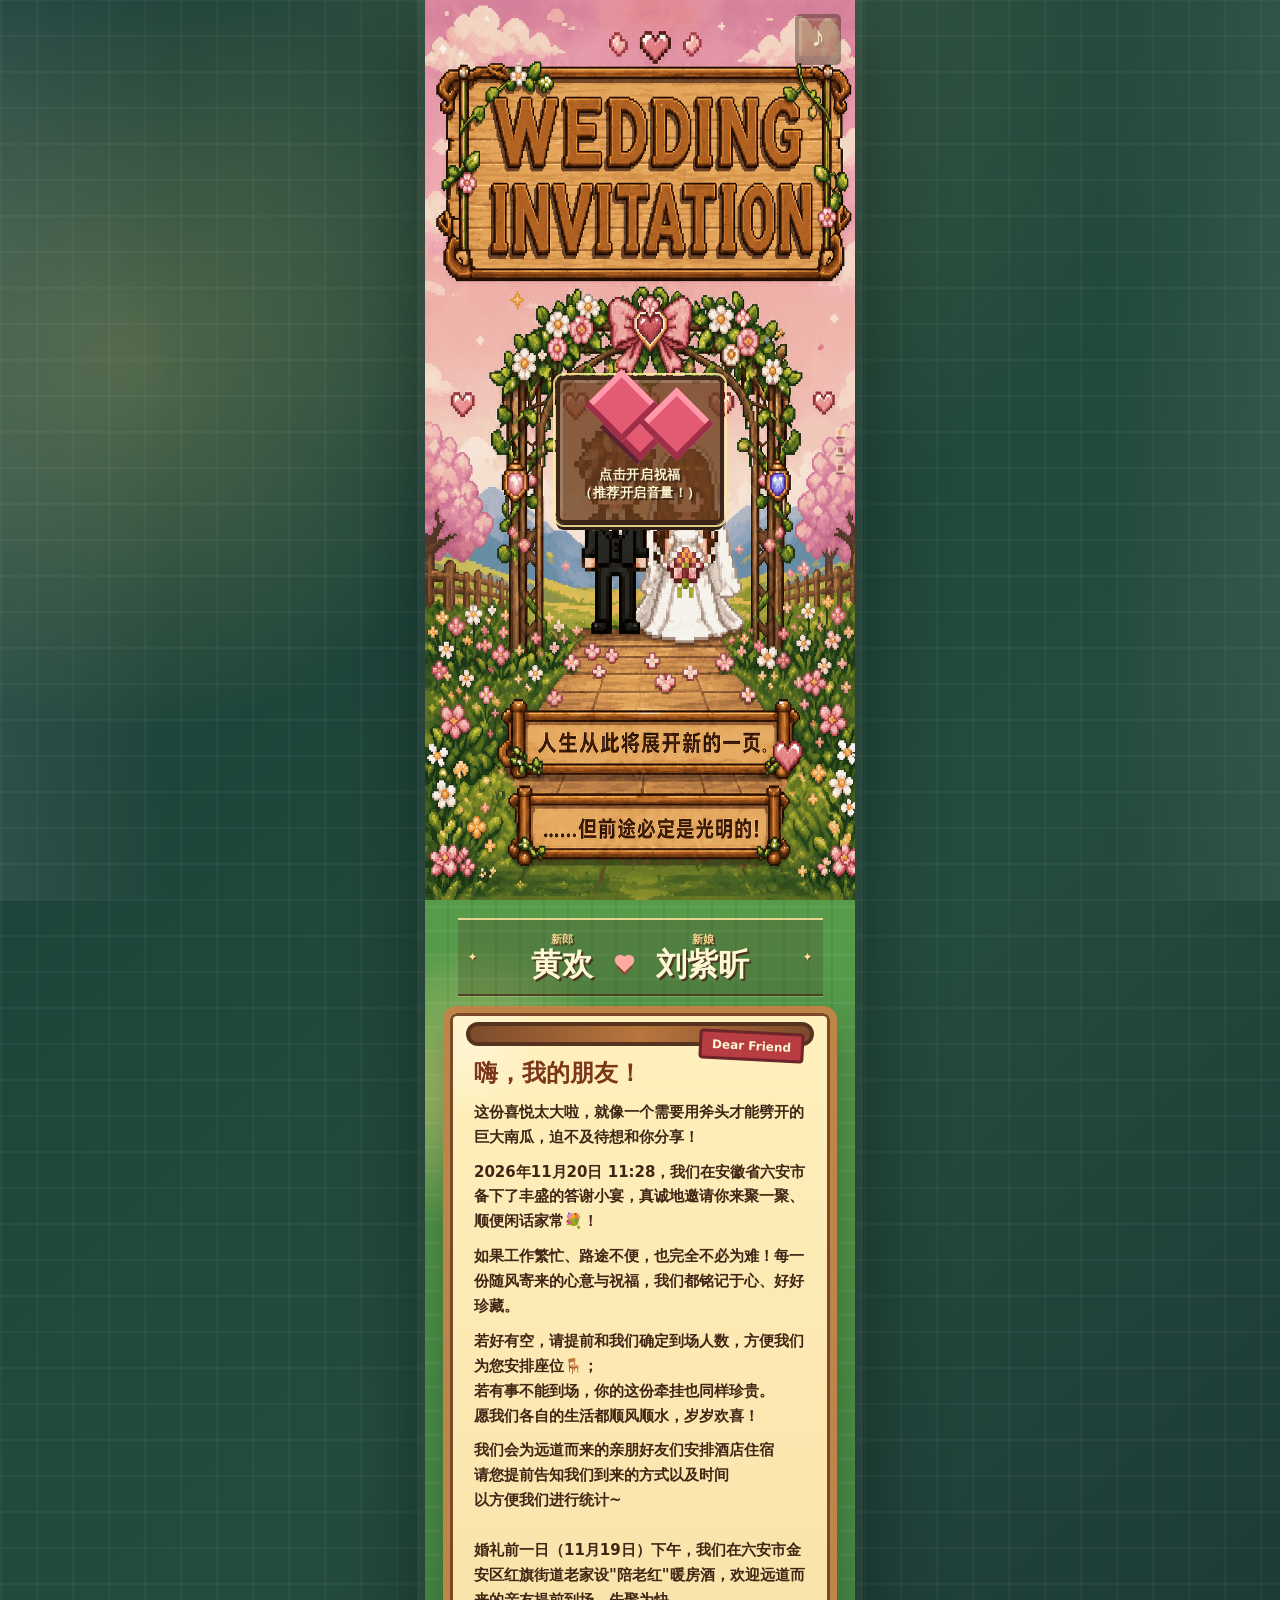
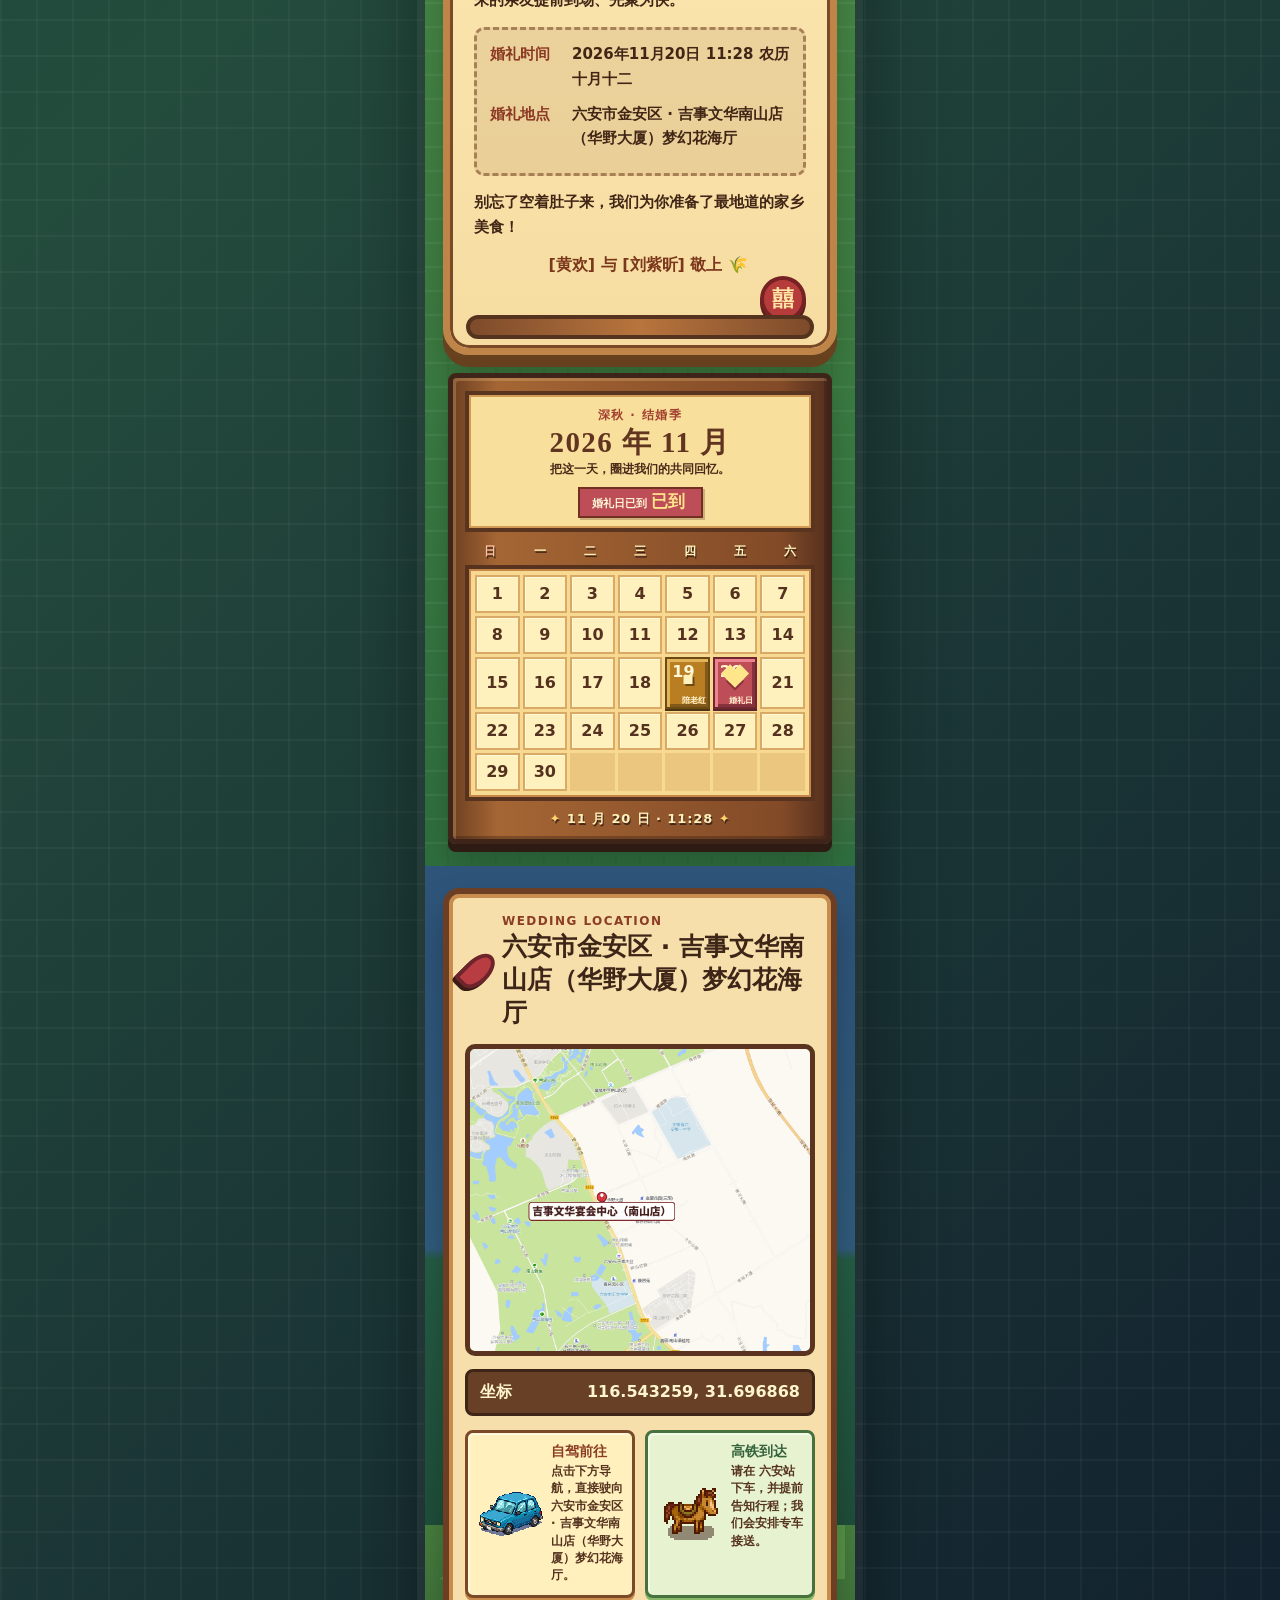
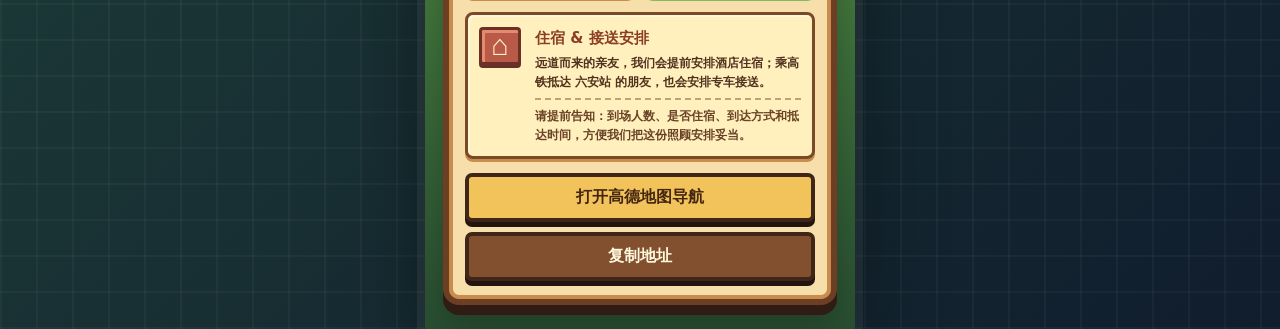
<file: index.html>
<!doctype html>
<html lang="zh-CN">
<head>
  <meta charset="UTF-8" />
  <meta name="viewport" content="width=device-width, initial-scale=1.0, viewport-fit=cover" />
  <meta name="theme-color" content="#5f9f4c" />
  <!-- 微信分享卡片已配置为完整链接，可直接生效 -->
  <meta property="og:title" content="婚礼邀请函 | 黄欢 & 刘紫昕">
  <meta property="og:description" content="这份喜悦太大啦，就像一个需要用斧头才能劈开的巨大南瓜，迫不及待想和你分享！">
  <meta property="og:image" content="https://leila1998hh-pixel.github.io/wedding-invitation/og-image.png">
  <title>婚礼邀请函 | 黄欢 & 刘紫昕</title>

  <!-- 信息配置：婚礼的所有内容都在 config.js 里修改 -->
  <script src="./config.js"></script>
  <script>
    if (window.WEDDING_CONFIG) {
      var _c = WEDDING_CONFIG;
      document.title = '婚礼邀请函 | ' + _c.coupleName;
      document.querySelector('meta[property="og:title"]').setAttribute('content', '婚礼邀请函 | ' + _c.coupleName);
      document.querySelector('meta[property="og:description"]').setAttribute('content', _c.letter.p1);
    }
  </script>

  <script>
    history.scrollRestoration = 'manual';
    if (location.hash) history.replaceState(null, '', location.pathname + location.search);
  </script>
  <link rel="stylesheet" href="./styles.css" />
</head>
<body class="blessing-locked">
  <main class="phone-frame" aria-label="星露谷物语风格婚礼邀请函">
    <nav class="page-dots" aria-label="页面导航">
      <a class="dot is-active" href="#home" aria-label="首页"></a>
      <a class="dot" href="#letter" aria-label="书简"></a>
      <a class="dot" href="#map" aria-label="地点"></a>
    </nav>

    <button class="music-toggle" type="button" aria-label="播放背景音乐" aria-pressed="false" data-music-toggle>
      <span class="music-toggle__note" aria-hidden="true">♪</span>
    </button>
    <audio id="bgm" src="./bgm.mp3" loop preload="auto"></audio>

    <section id="home" class="screen hero-screen" aria-label="婚礼邀请首页">
      <div class="peach-blossom-rain" aria-hidden="true">
        <i class="petal petal-1"></i>
        <i class="petal petal-2"></i>
        <i class="petal petal-3"></i>
        <i class="petal petal-4"></i>
        <i class="petal petal-5"></i>
        <i class="petal petal-6"></i>
        <i class="petal petal-7"></i>
        <i class="petal petal-8"></i>
        <i class="petal petal-9"></i>
        <i class="petal petal-10"></i>
        <i class="petal petal-11"></i>
        <i class="petal petal-12"></i>
      </div>
      <div class="sprite-parade" aria-hidden="true" data-sprite-parade></div>
      <button class="music-heart-trigger" type="button" aria-label="点击爱心开启背景音乐" data-music-heart>
        <span class="music-heart-trigger__heart" aria-hidden="true"></span>
        <span class="music-heart-trigger__label">点击开启祝福<br/>（推荐开启音量！）</span>
        <span class="heart-burst heart-burst-one" aria-hidden="true"></span>
        <span class="heart-burst heart-burst-two" aria-hidden="true"></span>
        <span class="heart-burst heart-burst-three" aria-hidden="true"></span>
        <span class="heart-burst heart-burst-four" aria-hidden="true"></span>
      </button>
      <div class="sun"></div>
      <div class="cloud cloud-one"></div>
      <div class="cloud cloud-two"></div>
      <div class="mountains"></div>
      <div class="title-board">
        <span class="title-kicker">WEDDING</span>
        <strong>INVITATION</strong>
      </div>

      <div class="couple-stage" aria-label="新郎新娘卡通形象">
        <div class="farmer groom" role="img" aria-label="新郎的像素卡通形象">
          <span class="hat"></span>
          <span class="head"></span>
          <span class="hair"></span>
          <span class="body"></span>
          <span class="legs"></span>
        </div>
        <div class="heart-pixel" aria-hidden="true"></div>
        <div class="farmer bride" role="img" aria-label="新娘的像素卡通形象">
          <span class="veil"></span>
          <span class="head"></span>
          <span class="hair"></span>
          <span class="body"></span>
          <span class="legs"></span>
        </div>
      </div>

      <div class="dialog-box" role="note">
        <div class="dialog-name" data-bind="coupleName"></div>
        <p>人生从此将展开新的一页。<br />....但前途必定是光明的！</p>
      </div>
    </section>

    <section id="letter" class="screen letter-screen" aria-label="婚礼邀请书简">
      <div class="couple-name-board" aria-label="新郎与新娘">
        <span class="couple-name-board__person">
          <small>新郎</small>
          <b data-bind="groom"></b>
        </span>
        <i class="couple-name-board__heart" aria-hidden="true"></i>
        <span class="couple-name-board__person">
          <small>新娘</small>
          <b data-bind="bride"></b>
        </span>
      </div>
      <div class="letter-card">
        <div class="letter-ribbon" data-bind="letter.ribbon"></div>
        <h2 data-bind="letter.title"></h2>
        <p data-bind="letter.p1"></p>
        <p data-bind="letter.p2"></p>
        <p data-bind="letter.p3"></p>
        <p data-bind="letter.p4"></p>
        <p data-bind="letter.p5"></p>
        <div class="event-lines">
          <p><span>婚礼时间</span><b data-bind="dateLine"></b></p>
          <p><span>婚礼地点</span><b data-bind="location.name"></b></p>
        </div>
        <p data-bind="letter.p6"></p>
        <footer data-bind="letter.footer"></footer>
        <div class="wax-seal" aria-hidden="true">囍</div>
      </div>

      <div id="calendar" class="letter-calendar" aria-label="婚礼日历">
        <div class="calendar-board">
          <header class="calendar-board__header">
            <span class="calendar-board__season" data-bind="calendar.season"></span>
            <h2 data-bind="calendarTitle"></h2>
            <p data-bind="calendar.subtitle"></p>
            <div class="wedding-countdown" data-wedding-countdown aria-live="polite">
              <span class="wedding-countdown__label">距离婚礼还有</span>
              <strong data-countdown-days>--</strong>
              <span class="wedding-countdown__unit">天</span>
            </div>
          </header>

          <div class="calendar-weekdays" aria-hidden="true">
            <span>日</span><span>一</span><span>二</span><span>三</span><span>四</span><span>五</span><span>六</span>
          </div>
          <div class="calendar-grid" data-calendar-grid></div>
          <footer class="calendar-board__footer" data-bind="calendarFooter"></footer>
        </div>
      </div>
    </section>

    <section id="map" class="screen map-screen" aria-label="婚礼地点导航">
      <div class="map-card">
        <div class="map-header">
          <span class="map-pin" aria-hidden="true"></span>
          <div>
            <p class="eyebrow">Wedding Location</p>
            <h2 data-bind="location.name"></h2>
          </div>
        </div>

        <a class="map-frame" href="#" target="_blank" rel="noreferrer" data-map-link aria-label="打开地图导航">
          <img src="./map.png" alt="婚礼地点位置截图" data-map-image />
        </a>

        <div class="location-note">
          <strong>坐标</strong>
          <span data-bind="location.coordinates"></span>
        </div>
        <div class="travel-guide" data-travel-guide aria-label="到达方式"></div>

        <aside class="stay-transfer-note" data-stay-note aria-label="住宿与接送说明"></aside>

        <div class="map-actions">
          <a class="pixel-button primary" target="_blank" rel="noreferrer" href="#" data-map-link>打开高德地图导航</a>
          <button class="pixel-button" type="button" data-copy>复制地址</button>
        </div>
      </div>
    </section>
  </main>

  <div class="toast" role="status" aria-live="polite">已复制地址</div>
  <script src="./script.js"></script>
</body>
</html>
</file>
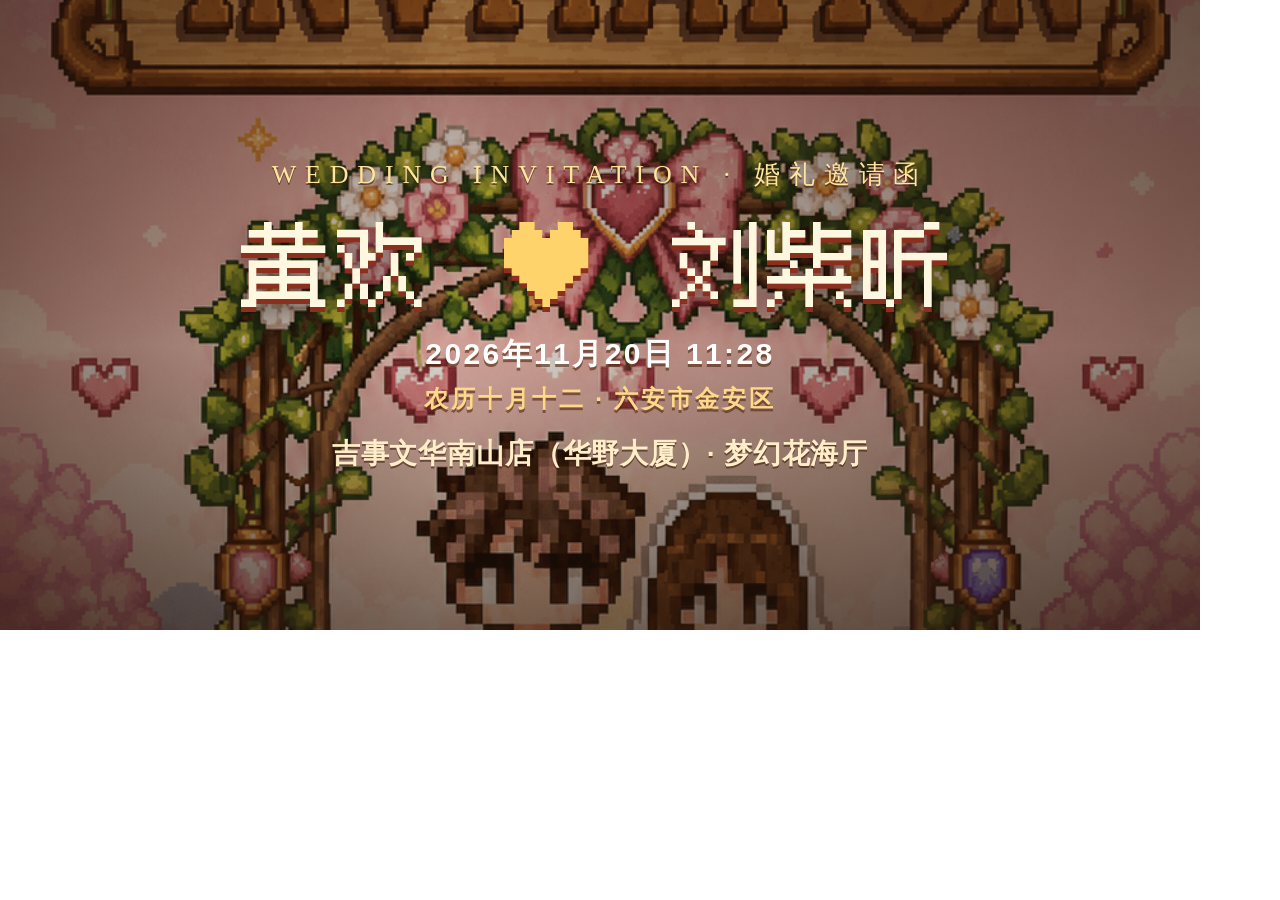
<file: share-card-og.html>
<!doctype html>
<html lang="zh-CN">
<head>
<meta charset="UTF-8" />
<style>
  @font-face {
    font-family: "PixelFusion";
    src: url("./fusion-pixel-12px-proportional-zh-hans.woff2") format("woff2");
    font-display: block;
  }
  * { margin: 0; padding: 0; box-sizing: border-box; }
  html, body { width: 1200px; height: 630px; overflow: hidden; }
  body { font-family: "Microsoft YaHei", "PingFang SC", sans-serif; }

  .card {
    position: relative;
    width: 1200px;
    height: 630px;
    overflow: hidden;
    background: #f4b5c7;
  }
  .card > img.bg {
    position: absolute;
    inset: 0;
    width: 100%;
    height: 100%;
    object-fit: cover;
    object-position: center 38%;
  }
  .card::after {
    content: "";
    position: absolute;
    inset: 0;
    background:
      linear-gradient(90deg, rgba(40, 20, 10, 0.55) 0%, rgba(40, 20, 10, 0.15) 38%, rgba(40, 20, 10, 0.55) 100%),
      linear-gradient(0deg, rgba(40, 20, 10, 0.55) 0%, transparent 45%, rgba(40, 20, 10, 0.35) 100%);
  }
  .box {
    position: absolute;
    inset: 0;
    z-index: 2;
    display: flex;
    flex-direction: column;
    align-items: center;
    justify-content: center;
    text-align: center;
    color: #fff6dd;
  }
  .kicker {
    font-family: Georgia, serif;
    font-size: 26px;
    letter-spacing: 0.34em;
    color: #ffe6a0;
    text-shadow: 0 2px 0 rgba(60, 28, 10, 0.6);
  }
  .names {
    margin-top: 18px;
    font-family: "PixelFusion", "Microsoft YaHei", sans-serif;
    font-size: 92px;
    line-height: 1.1;
    color: #fff8e0;
    text-shadow: 0 5px 0 #8c2f1e, 0 10px 24px rgba(0,0,0,0.5);
    letter-spacing: 0.04em;
  }
  .names .heart {
    display: inline-block;
    margin: 0 22px;
    color: #ffd36b;
    text-shadow: 0 5px 0 #8c2f1e;
  }
  .when {
    margin-top: 22px;
    font-size: 30px;
    font-weight: 900;
    letter-spacing: 0.08em;
    color: #ffffff;
    text-shadow: 0 3px 0 rgba(80, 36, 14, 0.6);
  }
  .when small {
    display: block;
    margin-top: 8px;
    font-size: 24px;
    font-weight: 700;
    color: #ffd98a;
    letter-spacing: 0.12em;
  }
  .where {
    margin-top: 20px;
    font-size: 28px;
    font-weight: 700;
    color: #ffeec9;
    text-shadow: 0 2px 0 rgba(60, 28, 10, 0.6);
    letter-spacing: 0.03em;
  }
</style>
</head>
<body>
  <div class="card">
    <img class="bg" src="./bg.png" alt="" />
    <div class="box">
      <div class="kicker">WEDDING INVITATION · 婚礼邀请函</div>
      <div class="names">黄欢 <span class="heart">♥</span> 刘紫昕</div>
      <div class="when">2026年11月20日 11:28<small>农历十月十二 · 六安市金安区</small></div>
      <div class="where">吉事文华南山店（华野大厦）· 梦幻花海厅</div>
    </div>
  </div>
</body>
</html>
</file>
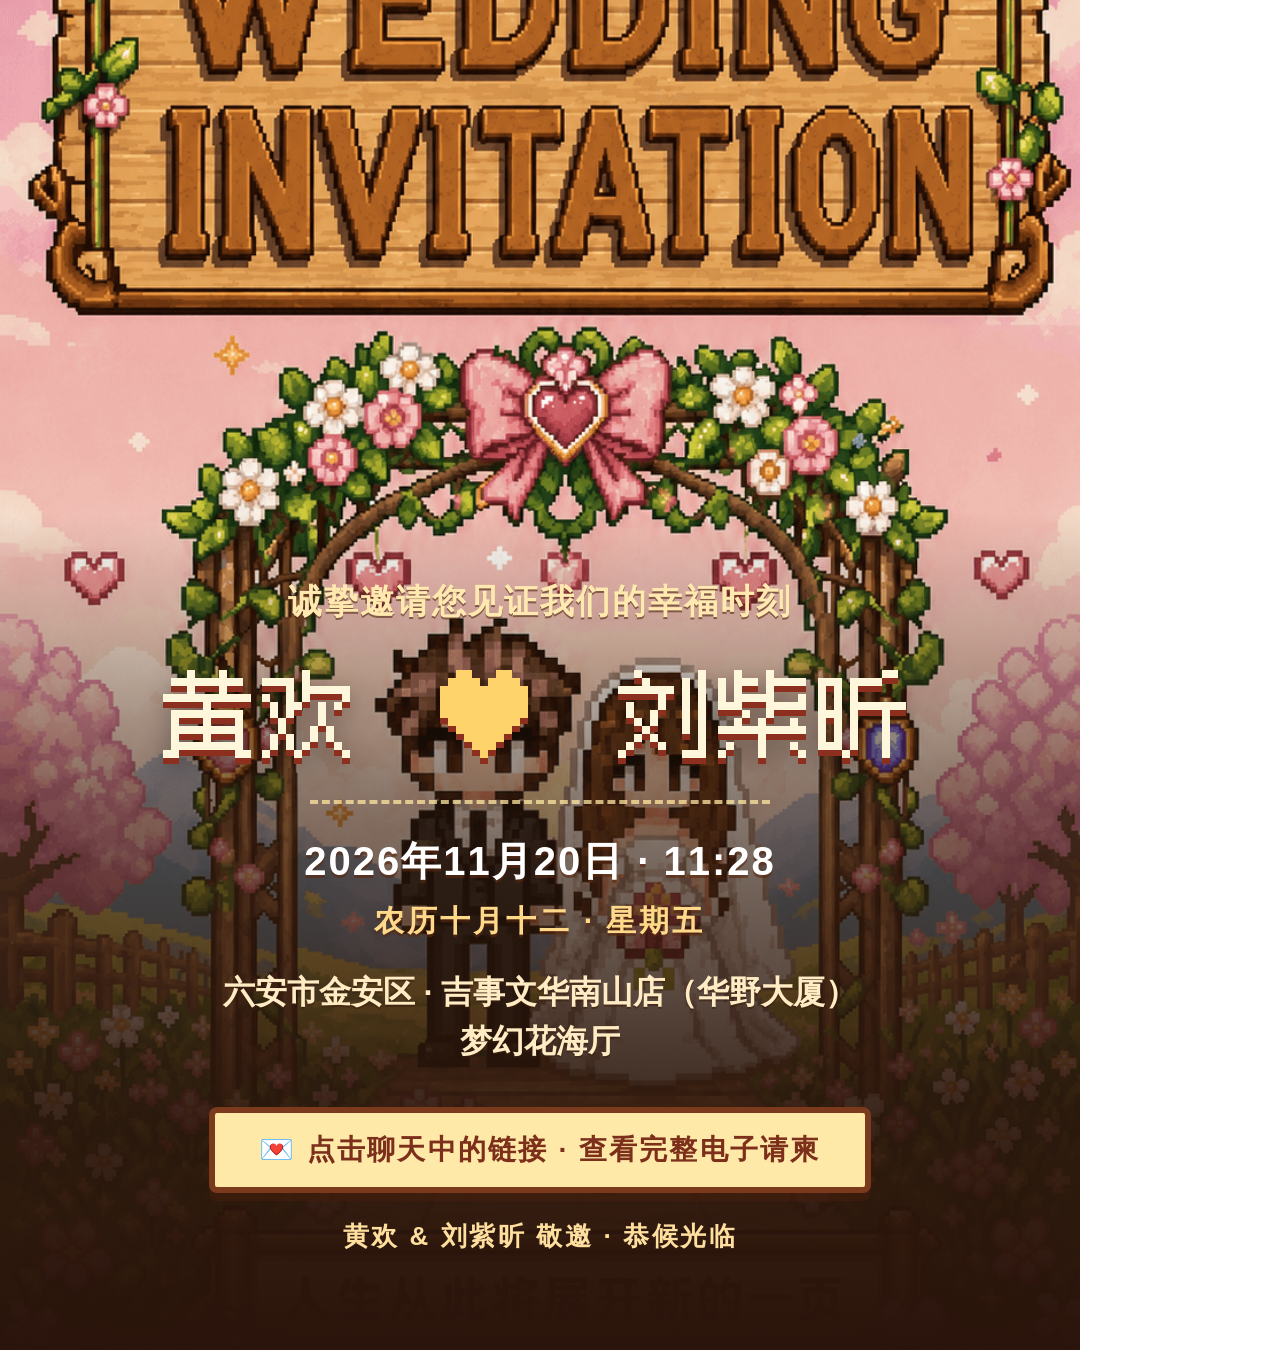
<file: share-card.html>
<!doctype html>
<html lang="zh-CN">
<head>
<meta charset="UTF-8" />
<style>
  @font-face {
    font-family: "PixelFusion";
    src: url("./fusion-pixel-12px-proportional-zh-hans.woff2") format("woff2");
    font-display: block;
  }
  * { margin: 0; padding: 0; box-sizing: border-box; }
  html, body { width: 1080px; height: 1350px; overflow: hidden; }
  body { font-family: "Microsoft YaHei", "PingFang SC", sans-serif; }

  .card {
    position: relative;
    width: 1080px;
    height: 1350px;
    overflow: hidden;
    background: #f4b5c7;
  }
  .card > img.bg {
    position: absolute;
    inset: 0;
    width: 100%;
    height: 100%;
    object-fit: cover;
  }
  /* 底部遮罩，让文字清晰 */
  .card::after {
    content: "";
    position: absolute;
    left: 0; right: 0; bottom: 0;
    height: 62%;
    background: linear-gradient(180deg, rgba(42, 22, 12, 0) 0%, rgba(46, 24, 13, 0.55) 34%, rgba(43, 22, 12, 0.92) 72%, #2a140b 100%);
  }

  .top-kicker {
    display: none;
  }

  .info {
    position: absolute;
    left: 70px;
    right: 70px;
    bottom: 96px;
    text-align: center;
    color: #fff6dd;
    z-index: 2;
  }
  .info .hello {
    font-size: 34px;
    font-weight: 700;
    letter-spacing: 0.06em;
    color: #ffe9b0;
    text-shadow: 0 2px 0 rgba(80, 40, 15, 0.6);
  }
  .info .names {
    margin-top: 30px;
    font-family: "PixelFusion", "Microsoft YaHei", sans-serif;
    font-size: 96px;
    line-height: 1.15;
    color: #fff7dc;
    text-shadow: 0 6px 0 #8c2f1e, 0 10px 26px rgba(0,0,0,0.45);
    letter-spacing: 0.04em;
    image-rendering: pixelated;
  }
  .info .names .heart {
    display: inline-block;
    margin: 0 26px;
    color: #ffd36b;
    text-shadow: 0 6px 0 #8c2f1e;
  }
  .info .rule {
    width: 460px;
    margin: 34px auto 30px;
    border-top: 4px dashed rgba(255, 230, 160, 0.75);
  }
  .info .when {
    font-size: 40px;
    font-weight: 900;
    letter-spacing: 0.05em;
    color: #ffffff;
    text-shadow: 0 3px 0 rgba(90, 40, 15, 0.6);
  }
  .info .when small {
    display: block;
    margin-top: 12px;
    font-size: 30px;
    font-weight: 700;
    color: #ffd98a;
    letter-spacing: 0.10em;
  }
  .info .where {
    margin-top: 26px;
    font-size: 32px;
    line-height: 1.55;
    font-weight: 700;
    color: #ffecc4;
    text-shadow: 0 2px 0 rgba(60, 30, 12, 0.55);
  }
  .info .cta {
    margin-top: 40px;
    display: inline-block;
    padding: 18px 44px;
    font-size: 28px;
    font-weight: 800;
    letter-spacing: 0.08em;
    color: #7c2f1b;
    background: #ffe9a8;
    border: 6px solid #7c3a1d;
    border-radius: 8px;
    box-shadow: 0 8px 0 rgba(70, 30, 12, 0.55);
  }
  .info .sign {
    margin-top: 26px;
    font-size: 26px;
    letter-spacing: 0.10em;
    color: #ffdf9e;
    font-weight: 700;
  }
</style>
</head>
<body>
  <div class="card">
    <img class="bg" src="./bg.png" alt="" />
    <div class="info">
      <div class="hello">诚挚邀请您见证我们的幸福时刻</div>
      <div class="names">黄欢 <span class="heart">♥</span> 刘紫昕</div>
      <div class="rule"></div>
      <div class="when">2026年11月20日 · 11:28<small>农历十月十二 · 星期五</small></div>
      <div class="where">六安市金安区 · 吉事文华南山店（华野大厦）<br />梦幻花海厅</div>
      <div class="cta">💌 点击聊天中的链接 · 查看完整电子请柬</div>
      <div class="sign">黄欢 &amp; 刘紫昕 敬邀 · 恭候光临</div>
    </div>
  </div>
</body>
</html>
</file>
<file: styles.css>
:root {
  --sky-top: #65b7ee;
  --sky-mid: #9edbff;
  --grass: #5f9f4c;
  --grass-dark: #32703d;
  --wood: #8b552f;
  --wood-dark: #4f2f22;
  --cream: #fff1bf;
  --paper: #f6dca1;
  --paper-dark: #bf8548;
  --ink: #3d2518;
  --berry: #b73d42;
  --gold: #f3c65c;
  --shadow: rgba(36, 24, 13, 0.32);
  --frame-width: 430px;
  color-scheme: light;
}

* {
  box-sizing: border-box;
}

html {
  scroll-behavior: smooth;
}

body {
  margin: 0;
  min-height: 100vh;
  color: var(--ink);
  background:
    radial-gradient(circle at 10% 10%, rgba(255, 230, 130, 0.24), transparent 24rem),
    linear-gradient(135deg, #183d38 0%, #244c3d 38%, #101d2d 100%);
  font-family: "Microsoft YaHei", "PingFang SC", "Hiragino Sans GB", system-ui, sans-serif;
  overflow-x: hidden;
}

body.blessing-locked {
  overflow: hidden;
  overscroll-behavior: none;
}

body.blessing-locked .page-dots,
body.blessing-locked .scroll-hint,
body.blessing-locked .music-toggle {
  pointer-events: none;
  opacity: 0.42;
}

body.blessing-locked .petal,
body.blessing-locked .music-heart-trigger,
body.blessing-locked .music-heart-trigger::before {
  animation-play-state: paused;
}

.phone-frame {
  position: relative;
  width: min(100vw, var(--frame-width));
  min-height: 100vh;
  margin: 0 auto;
  background: #72bc58;
  box-shadow: 0 0 0 8px rgba(255, 255, 255, 0.06), 0 24px 80px rgba(0, 0, 0, 0.4);
  overflow-x: hidden;
}

.screen {
  position: relative;
  min-height: 100vh;
  min-height: 100dvh;
  min-height: 100svh;
  padding: max(22px, env(safe-area-inset-top)) 18px max(24px, env(safe-area-inset-bottom));
  display: flex;
  flex-direction: column;
  justify-content: safe center;
  overflow-x: hidden;
}

.page-dots {
  position: fixed;
  z-index: 20;
  top: 50%;
  right: max(10px, calc((100vw - var(--frame-width)) / 2 + 10px));
  display: grid;
  gap: 9px;
  transform: translateY(-50%);
}

.dot {
  width: 9px;
  height: 9px;
  border: 2px solid #fff7ce;
  background: #704221;
  box-shadow: 0 2px 0 #2f1e17;
  image-rendering: pixelated;
}

.dot.is-active {
  background: var(--gold);
}

.music-toggle {
  position: fixed;
  z-index: 25;
  top: max(14px, env(safe-area-inset-top));
  right: max(14px, calc((100vw - var(--frame-width)) / 2 + 14px));
  width: 46px;
  height: 46px;
  padding: 0;
  color: #fff5c9;
  cursor: pointer;
  background: #704221;
  border: 4px solid #3d2518;
  border-radius: 5px;
  box-shadow: 0 5px 0 #2f1e17, inset 3px 3px 0 rgba(255, 255, 255, 0.2), inset -3px -3px 0 rgba(44, 24, 14, 0.28);
  image-rendering: pixelated;
  transition: transform 150ms cubic-bezier(0.22, 1, 0.36, 1), background-color 150ms ease;
}

.music-toggle:hover,
.music-toggle:focus-visible {
  background: #8f572d;
}

.music-toggle:active {
  transform: translateY(3px);
  box-shadow: 0 2px 0 #2f1e17, inset 3px 3px 0 rgba(255, 255, 255, 0.2), inset -3px -3px 0 rgba(44, 24, 14, 0.28);
}

.music-toggle.is-playing {
  color: #fff9df;
  background: #9b4e58;
}

.music-toggle__note {
  display: block;
  font-family: Georgia, serif;
  font-size: 28px;
  line-height: 32px;
  text-shadow: 2px 2px 0 #3d2518;
}

.music-heart-trigger {
  position: absolute;
  z-index: 12;
  top: 50%;
  left: 50%;
  display: grid;
  justify-items: center;
  gap: 14px;
  width: 168px;
  min-height: 148px;
  padding: 18px 14px 16px;
  color: #fff7d2;
  cursor: pointer;
  background: rgba(112, 66, 33, 0.8);
  border: 4px solid #3d2518;
  border-radius: 8px;
  box-shadow: 0 6px 0 #2f1e17, inset 3px 3px 0 rgba(255, 255, 255, 0.18);
  transform: translate(-50%, -50%);
  image-rendering: pixelated;
  animation: heart-idle 1.4s ease-in-out infinite;
}

.music-heart-trigger::before {
  content: "";
  position: absolute;
  inset: -7px;
  border: 2px solid rgba(255, 238, 154, 0.85);
  border-radius: 11px;
  animation: heart-ring 1.4s ease-out infinite;
}

.music-heart-trigger__heart {
  position: relative;
  width: 52px;
  height: 52px;
  background: #e35b72;
  box-shadow: inset -6px -6px 0 #9f2f48, inset 6px 6px 0 #ff9aad, 0 5px 0 #5b2232;
  transform: rotate(45deg);
}

.music-heart-trigger__heart::before,
.music-heart-trigger__heart::after {
  content: "";
  position: absolute;
  width: 52px;
  height: 52px;
  background: #e35b72;
  box-shadow: inset -6px -6px 0 #9f2f48, inset 6px 6px 0 #ff9aad;
}

.music-heart-trigger__heart::before {
  left: -26px;
}

.music-heart-trigger__heart::after {
  top: -26px;
}

.music-heart-trigger__label {
  position: relative;
  z-index: 1;
  font-size: 13px;
  font-weight: 900;
  letter-spacing: 0.04em;
  text-shadow: 2px 2px 0 #3d2518;
}

.heart-burst {
  position: absolute;
  z-index: 2;
  top: 50%;
  left: 50%;
  width: 14px;
  height: 14px;
  opacity: 0;
  background: #ff7f96;
  transform: translate(-50%, -50%) rotate(45deg) scale(0.6);
}

.heart-burst::before,
.heart-burst::after {
  content: "";
  position: absolute;
  width: 14px;
  height: 14px;
  background: #ff7f96;
}

.heart-burst::before {
  left: -7px;
}

.heart-burst::after {
  top: -7px;
}

.music-heart-trigger.is-activating {
  pointer-events: none;
  animation: heart-activate 720ms cubic-bezier(0.22, 1, 0.36, 1) forwards;
}

.music-heart-trigger.is-activating::before {
  animation: heart-flash 720ms ease-out forwards;
}

.music-heart-trigger.is-activating .heart-burst-one {
  animation: heart-burst-one 720ms ease-out forwards;
}

.music-heart-trigger.is-activating .heart-burst-two {
  animation: heart-burst-two 720ms ease-out forwards;
}

.music-heart-trigger.is-activating .heart-burst-three {
  animation: heart-burst-three 720ms ease-out forwards;
}

.music-heart-trigger.is-activating .heart-burst-four {
  animation: heart-burst-four 720ms ease-out forwards;
}

.music-heart-trigger.is-hidden {
  display: none;
}

.hero-screen {
  justify-content: flex-start;
  padding: 0;
  background: #f4b5c7;
}

.hero-screen::before {
  content: "";
  position: absolute;
  z-index: 1;
  inset: 0;
  pointer-events: none;
  background: url("./bg.png") center center / 100% 100% no-repeat;
}

.hero-screen::after {
  display: none;
}


.hero-screen .sun,
.hero-screen .cloud,
.hero-screen .mountains,
.hero-screen .title-board,
.hero-screen .couple-stage,
.hero-screen .dialog-box {
  display: none;
}

.peach-blossom-rain {
  position: absolute;
  z-index: 8;
  inset: 0;
  overflow: hidden;
  pointer-events: none;
}

.petal {
  position: absolute;
  top: -12%;
  width: 14px;
  height: 12px;
  opacity: 0;
  background: #ffb3c7;
  box-shadow: inset -3px -3px 0 #df718f, inset 2px 2px 0 #ffe8ef;
  border-radius: 70% 30% 65% 35%;
  animation: petal-fall var(--petal-duration) linear var(--petal-delay) infinite;
}

.petal-1 { left: 6%; --petal-duration: 8.6s; --petal-delay: -5.3s; --petal-scale: 1; }
.petal-2 { left: 16%; --petal-duration: 10.2s; --petal-delay: -1.8s; --petal-scale: 0.8; }
.petal-3 { left: 27%; --petal-duration: 9.1s; --petal-delay: -7.6s; --petal-scale: 1; }
.petal-4 { left: 38%; --petal-duration: 11.4s; --petal-delay: -3.1s; --petal-scale: 1.12; }
.petal-5 { left: 48%; --petal-duration: 8.9s; --petal-delay: -6.2s; --petal-scale: 0.72; }
.petal-6 { left: 58%; --petal-duration: 10.8s; --petal-delay: -9.4s; --petal-scale: 1; }
.petal-7 { left: 68%; --petal-duration: 9.6s; --petal-delay: -4.5s; --petal-scale: 1.06; }
.petal-8 { left: 77%; --petal-duration: 11.1s; --petal-delay: -1.1s; --petal-scale: 0.76; }
.petal-9 { left: 88%; --petal-duration: 8.3s; --petal-delay: -6.9s; --petal-scale: 1; }
.petal-10 { left: 12%; --petal-duration: 12s; --petal-delay: -10.6s; --petal-scale: 0.65; }
.petal-11 { left: 72%; --petal-duration: 8.7s; --petal-delay: -2.7s; --petal-scale: 0.88; }
.petal-12 { left: 92%; --petal-duration: 10.5s; --petal-delay: -8.1s; --petal-scale: 0.7; }

.hero-screen:not(.is-visible) .petal {
  animation-play-state: paused;
}

.sprite-parade {
  position: absolute;
  z-index: 9;
  inset: 0;
  overflow: hidden;
  pointer-events: none;
}

.sprite-actor {
  position: absolute;
  width: var(--sprite-size);
  height: var(--sprite-size);
  object-fit: contain;
  opacity: 0;
  image-rendering: pixelated;
  transform: translate3d(var(--sprite-start-x), 0, 0) scaleX(var(--sprite-flip)) scale(0.82);
  transition: transform 820ms cubic-bezier(0.25, 1, 0.5, 1) var(--sprite-delay), opacity 180ms ease var(--sprite-delay);
}

.sprite-parade.is-active .sprite-actor.is-ready {
  opacity: 1;
  transform: translate3d(0, 0, 0) scaleX(var(--sprite-flip)) scale(1);
}

body.blessing-locked .sprite-parade {
  visibility: hidden;
}

.sun {
  position: absolute;
  top: 72px;
  right: 28px;
  width: 72px;
  height: 72px;
  border-radius: 50%;
  background: #ffde68;
  box-shadow: 0 0 0 8px rgba(255, 222, 104, 0.2), 0 0 38px rgba(255, 196, 75, 0.7);
}

.cloud {
  position: absolute;
  width: 80px;
  height: 24px;
  background: #fff4d8;
  border: 4px solid rgba(93, 72, 53, 0.18);
  box-shadow: 18px 8px 0 #fff4d8, 38px -2px 0 #fff4d8;
  opacity: 0.88;
  animation: drift 9s ease-in-out infinite alternate;
}

.cloud-one {
  top: 132px;
  left: 22px;
}

.cloud-two {
  top: 206px;
  right: 64px;
  transform: scale(0.7);
  animation-duration: 11s;
}

.mountains {
  position: absolute;
  left: -8%;
  right: -8%;
  bottom: 35%;
  height: 150px;
  background:
    linear-gradient(135deg, transparent 50%, #65965c 50%) 0 100% / 180px 125px repeat-x,
    linear-gradient(45deg, transparent 50%, #547c5e 50%) 86px 100% / 190px 145px repeat-x;
  opacity: 0.78;
}

.title-board {
  position: relative;
  z-index: 3;
  width: min(92%, 356px);
  margin: 0 auto;
  padding: 16px 18px 18px;
  text-align: center;
  color: #ffe58f;
  background:
    linear-gradient(90deg, transparent 0 10px, rgba(255, 255, 255, 0.08) 10px 12px, transparent 12px 30px),
    linear-gradient(180deg, #9d6336, #6e3e25);
  border: 5px solid var(--wood-dark);
  border-radius: 8px;
  box-shadow: 0 6px 0 #2f1e17, 0 18px 28px rgba(49, 28, 12, 0.24);
  text-shadow: 2px 2px 0 #5a2c1a, -1px -1px 0 #5a2c1a;
}

.title-board::before,
.title-board::after {
  content: "";
  position: absolute;
  bottom: -34px;
  width: 18px;
  height: 36px;
  background: var(--wood-dark);
  box-shadow: inset 3px 0 rgba(255, 255, 255, 0.08);
}

.title-board::before {
  left: 46px;
}

.title-board::after {
  right: 46px;
}

.title-kicker {
  display: block;
  font-size: 13px;
  letter-spacing: 0.34em;
  opacity: 0.95;
}

.title-board strong {
  display: block;
  margin-top: 2px;
  font-family: Georgia, "Times New Roman", serif;
  font-size: clamp(31px, 9vw, 43px);
  line-height: 1;
  letter-spacing: 0.04em;
}

.couple-stage {
  position: relative;
  z-index: 4;
  width: 100%;
  min-height: 276px;
  margin-top: auto;
  display: flex;
  align-items: flex-end;
  justify-content: center;
  gap: 26px;
}

.farmer {
  position: relative;
  width: 88px;
  height: 176px;
  filter: drop-shadow(0 8px 0 rgba(40, 50, 30, 0.18));
}

.farmer span {
  position: absolute;
  display: block;
}

.head {
  left: 22px;
  top: 42px;
  width: 45px;
  height: 48px;
  background: #f2b27d;
  border: 4px solid #5b3925;
  border-radius: 12px 12px 10px 10px;
}

.head::before,
.head::after {
  content: "";
  position: absolute;
  top: 18px;
  width: 5px;
  height: 5px;
  background: #39241c;
  box-shadow: 0 8px 0 #c35b56;
}

.head::before {
  left: 10px;
}

.head::after {
  right: 10px;
}

.hair {
  left: 17px;
  top: 37px;
  width: 55px;
  height: 28px;
  background: #5d3728;
  border: 4px solid #432318;
  border-radius: 13px 13px 7px 7px;
}

.body {
  left: 17px;
  top: 90px;
  width: 55px;
  height: 56px;
  border: 4px solid #4c2d20;
  border-radius: 9px;
}

.legs {
  left: 24px;
  top: 142px;
  width: 40px;
  height: 28px;
  border-left: 14px solid #395878;
  border-right: 14px solid #395878;
  border-bottom: 8px solid #4b2b1b;
}

.groom .hat {
  z-index: 2;
  left: 12px;
  top: 14px;
  width: 65px;
  height: 24px;
  background: #b67b36;
  border: 4px solid #593820;
  box-shadow: 10px -13px 0 -1px #d49a48, 10px -17px 0 3px #593820;
}

.groom .body {
  background: linear-gradient(90deg, #325f9d 0 38%, #ffe2a6 38% 50%, #325f9d 50%);
}

.bride .veil {
  z-index: 1;
  left: 10px;
  top: 20px;
  width: 70px;
  height: 96px;
  background: rgba(255, 246, 222, 0.72);
  border: 4px solid rgba(87, 65, 44, 0.4);
  border-radius: 32px 32px 14px 14px;
}

.bride .hair {
  background: #3d2720;
}

.bride .body {
  background: linear-gradient(180deg, #fff7df, #f4cbd0);
}

.bride .legs {
  border-left-color: #fff7df;
  border-right-color: #fff7df;
}

.heart-pixel {
  width: 28px;
  height: 28px;
  margin-bottom: 118px;
  background: var(--berry);
  transform: rotate(45deg);
  animation: heartbeat 1.7s ease-in-out infinite;
  box-shadow: 0 0 0 4px #7b252c;
}

.heart-pixel::before,
.heart-pixel::after {
  content: "";
  position: absolute;
  width: 28px;
  height: 28px;
  background: var(--berry);
  border-radius: 50%;
}

.heart-pixel::before {
  left: -14px;
}

.heart-pixel::after {
  top: -14px;
}

.dialog-box {
  position: relative;
  z-index: 6;
  width: 100%;
  margin-top: 10px;
  padding: 28px 18px 18px;
  background: #fff0bf;
  border: 5px solid #6a3d23;
  border-radius: 6px;
  box-shadow: inset 0 0 0 4px #d69b56, 0 7px 0 #2b1b13;
}

.dialog-name {
  position: absolute;
  top: -17px;
  left: 17px;
  padding: 5px 14px;
  color: #fff7d8;
  font-weight: 800;
  background: #7f4d2d;
  border: 4px solid #4b2b1d;
  border-radius: 4px;
}

.dialog-box p {
  margin: 0;
  font-size: 18px;
  line-height: 1.55;
  font-weight: 700;
  letter-spacing: 0.02em;
}

.scroll-hint {
  position: relative;
  z-index: 8;
  display: block;
  width: max-content;
  margin: 16px auto 0;
  padding: 8px 12px;
  color: #fff7cf;
  text-decoration: none;
  font-size: 13px;
  font-weight: 700;
  background: rgba(54, 84, 44, 0.72);
  border: 3px solid rgba(255, 242, 183, 0.6);
  border-radius: 999px;
}

.hero-screen .scroll-hint {
  position: absolute;
  z-index: 11;
  left: 50%;
  bottom: max(18px, env(safe-area-inset-bottom));
  margin: 0;
  transform: translateX(-50%);
  background: rgba(86, 48, 26, 0.72);
  backdrop-filter: blur(2px);
}

.letter-screen {
  justify-content: flex-start;
  gap: 8px;
  padding-top: max(18px, env(safe-area-inset-top));
  padding-bottom: max(18px, env(safe-area-inset-bottom));
  background:
    radial-gradient(circle at 12% 12%, rgba(255, 233, 144, 0.55), transparent 145px),
    radial-gradient(circle at 88% 90%, rgba(194, 87, 61, 0.3), transparent 150px),
    linear-gradient(180deg, #579b4b, #2f6f3f);
}

.letter-screen::before {
  content: "";
  position: absolute;
  inset: 0;
  background:
    repeating-linear-gradient(0deg, transparent 0 22px, rgba(255, 255, 255, 0.06) 22px 24px),
    repeating-linear-gradient(90deg, transparent 0 22px, rgba(36, 74, 39, 0.12) 22px 24px);
}

.couple-name-board {
  position: relative;
  z-index: 2;
  display: flex;
  align-items: center;
  justify-content: center;
  gap: clamp(14px, 5vw, 26px);
  width: min(100%, 365px);
  min-height: 78px;
  margin: 0 auto 2px;
  padding: 13px 18px 12px;
  color: #fff4c5;
  font-weight: 900;
  text-shadow: 2px 2px 0 rgba(73, 39, 24, 0.82);
  background: rgba(67, 39, 25, 0.22);
  border-top: 2px solid rgba(255, 231, 158, 0.85);
  border-bottom: 2px solid rgba(72, 39, 24, 0.68);
  box-shadow: 0 1px 0 rgba(255, 239, 181, 0.22);
}

.couple-name-board::before,
.couple-name-board::after {
  content: "✦";
  position: absolute;
  top: 50%;
  color: #ffe39a;
  font-size: 12px;
  line-height: 1;
  text-shadow: 1px 1px 0 #694126;
  transform: translateY(-50%);
}

.couple-name-board::before {
  left: 10px;
}

.couple-name-board::after {
  right: 10px;
}

.couple-name-board__person {
  display: grid;
  justify-items: center;
  gap: 3px;
  min-width: 0;
}

.couple-name-board__person small {
  color: #f8d791;
  font-size: 11px;
  font-weight: 700;
  line-height: 1;
  letter-spacing: 0;
}

.couple-name-board__person b {
  color: #fff8d5;
  font-size: clamp(24px, 7vw, 31px);
  line-height: 1.05;
  white-space: nowrap;
}

.couple-name-board__heart {
  position: relative;
  width: 11px;
  height: 11px;
  flex: 0 0 11px;
  margin-top: 14px;
  background: #ffaaa0;
  transform: rotate(45deg);
  box-shadow: 2px 2px 0 #8e4435;
}

.couple-name-board__heart::before,
.couple-name-board__heart::after {
  content: "";
  position: absolute;
  width: 11px;
  height: 11px;
  background: #ffaaa0;
  border-radius: 50%;
}

.couple-name-board__heart::before {
  left: -6px;
}

.couple-name-board__heart::after {
  top: -6px;
}

.letter-card {
  position: relative;
  z-index: 2;
  max-height: calc(100svh - 92px);
  padding: 34px 17px 16px;
  overflow-y: auto;
  color: #412616;
  background:
    radial-gradient(circle at 22px 30px, rgba(255, 255, 255, 0.34), transparent 72px),
    linear-gradient(180deg, #fff0bd, var(--paper));
  border: 7px solid var(--paper-dark);
  border-radius: 14px 14px 26px 26px;
  box-shadow: inset 0 0 0 3px #7a4a28, 0 12px 0 #68421f, 0 24px 38px rgba(28, 38, 18, 0.34);
}

.letter-card::before,
.letter-card::after {
  content: "";
  position: absolute;
  left: 16px;
  right: 16px;
  height: 16px;
  background: linear-gradient(90deg, #7d4b2b, #b8753d, #7d4b2b);
  border: 4px solid #56331f;
  border-radius: 999px;
}

.letter-card::before {
  top: 9px;
}

.letter-card::after {
  bottom: 9px;
}

.letter-ribbon {
  position: absolute;
  top: 18px;
  right: 26px;
  padding: 5px 10px;
  color: #fff7d4;
  font-size: 12px;
  font-weight: 800;
  background: var(--berry);
  border: 3px solid #6d242a;
  border-radius: 4px;
  transform: rotate(3deg);
}

.letter-card h2 {
  margin: 0 0 12px;
  font-size: 24px;
  line-height: 1.2;
  color: #7b371c;
}

.letter-card p {
  margin: 0 0 10px;
  font-size: 15px;
  line-height: 1.66;
  font-weight: 650;
}

.event-lines {
  margin: 14px 0;
  padding: 12px 13px;
  background: rgba(126, 76, 41, 0.11);
  border: 3px dashed rgba(111, 62, 32, 0.55);
  border-radius: 10px;
}

.event-lines p {
  display: grid;
  grid-template-columns: 72px 1fr;
  gap: 10px;
  margin: 0;
}

.event-lines p + p {
  margin-top: 8px;
}

.event-lines span {
  color: #8c3a24;
  font-weight: 900;
}

.letter-card footer {
  margin-top: 15px;
  padding-right: 58px;
  text-align: right;
  color: #7b371c;
  font-weight: 900;
}

.wax-seal {
  position: sticky;
  bottom: 0;
  left: 100%;
  width: 46px;
  height: 46px;
  margin-left: auto;
  display: grid;
  place-items: center;
  color: #ffe6a5;
  font-size: 22px;
  font-weight: 900;
  background: #b63c3b;
  border: 4px solid #762123;
  border-radius: 50%;
  box-shadow: 0 4px 0 #522018;
}

.letter-calendar {
  position: relative;
  z-index: 2;
  width: min(100%, 384px);
  margin: 10px auto 4px;
}

.calendar-board {
  position: relative;
  z-index: 1;
  width: min(100%, 384px);
  margin: 0 auto;
  padding: 13px 12px 11px;
  color: #4b2a19;
  background: linear-gradient(90deg, #704122, #a56634 12%, #824a27 88%, #56301e);
  border: 5px solid #3f2519;
  border-radius: 8px;
  box-shadow: inset 3px 3px 0 rgba(255, 224, 151, 0.22), inset -3px -3px 0 rgba(42, 22, 14, 0.32), 0 8px 0 #2e1b14, 0 20px 34px rgba(24, 47, 29, 0.36);
}

.calendar-board__header {
  padding: 12px 10px 10px;
  text-align: center;
  background: #f8df9c;
  border: 4px solid #59351f;
  box-shadow: inset 0 0 0 2px #d29a55;
}

.calendar-board__season {
  display: block;
  color: #a34131;
  font-size: 12px;
  font-weight: 900;
  letter-spacing: 0.12em;
}

.calendar-board h2 {
  margin: 3px 0 2px;
  color: #613420;
  font-family: Georgia, "Times New Roman", serif;
  font-size: 29px;
  line-height: 1.1;
  letter-spacing: 0.05em;
}

.calendar-board__header p {
  margin: 0;
  font-size: 12px;
  font-weight: 700;
}

.wedding-countdown {
  display: inline-flex;
  align-items: baseline;
  gap: 4px;
  margin-top: 9px;
  padding: 4px 12px 5px;
  color: #fff8d5;
  background: #a34131;
  border: 2px solid #713021;
  box-shadow: 2px 2px 0 rgba(89, 53, 31, 0.28);
}

.wedding-countdown__label,
.wedding-countdown__unit {
  font-size: 11px;
  font-weight: 900;
}

.wedding-countdown strong {
  min-width: 2ch;
  color: #ffe68b;
  font-family: Georgia, "Times New Roman", serif;
  font-size: 23px;
  line-height: 1;
  text-align: center;
}

.wedding-countdown.is-today {
  background: #bd4d57;
}

.wedding-countdown.is-today strong {
  font-size: 17px;
}

.calendar-weekdays,
.calendar-grid {
  display: grid;
  grid-template-columns: repeat(7, minmax(0, 1fr));
}

.calendar-weekdays {
  margin-top: 11px;
  color: #fff2be;
  font-size: 12px;
  font-weight: 900;
  text-align: center;
  text-shadow: 1px 2px 0 #402416;
}

.calendar-weekdays span:first-child {
  color: #ffc3a2;
}

.calendar-grid {
  gap: 3px;
  margin-top: 5px;
  padding: 6px;
  background: #f7d991;
  border: 4px solid #57331f;
  box-shadow: inset 0 0 0 2px #c5884a;
}

.calendar-day {
  position: relative;
  display: grid;
  min-height: 38px;
  place-items: center;
  color: #55321f;
  font-size: 16px;
  font-weight: 900;
  background: #fff1bd;
  border: 2px solid #d9a966;
  box-shadow: inset 1px 1px 0 #fff9d8;
}

.calendar-day--empty {
  background: rgba(202, 148, 77, 0.28);
  border-color: transparent;
  box-shadow: none;
}

.calendar-day--wedding {
  min-height: 52px;
  color: #fff4ce;
  background: #bd4d57;
  border-color: #6f2730;
  box-shadow: inset 3px 3px 0 #ee8390, inset -3px -3px 0 #87313e, 0 2px 0 #5a2229;
}

.calendar-day--wedding > span {
  position: absolute;
  top: 3px;
  left: 5px;
}

.calendar-day__heart {
  position: absolute;
  top: 13px;
  left: 50%;
  width: 13px;
  height: 13px;
  background: #ffe68b;
  box-shadow: 2px 2px 0 #88303a;
  transform: translateX(-50%) rotate(45deg);
}

.calendar-day__heart::before,
.calendar-day__heart::after {
  content: "";
  position: absolute;
  width: 13px;
  height: 13px;
  background: #ffe68b;
}

.calendar-day__heart::before { left: -7px; }
.calendar-day__heart::after { top: -7px; }

.calendar-day--wedding small {
  position: absolute;
  right: 2px;
  bottom: 2px;
  font-size: 8px;
  line-height: 1;
  white-space: nowrap;
}

.calendar-day--prewedding {
  min-height: 52px;
  color: #fff7d6;
  background: #b97e22;
  border-color: #6b4a15;
  box-shadow: inset 3px 3px 0 #e2b45a, inset -3px -3px 0 #83591a, 0 2px 0 #4d350f;
}

.calendar-day--prewedding > span {
  position: absolute;
  top: 3px;
  left: 5px;
}

.calendar-day__dot {
  position: absolute;
  top: 16px;
  left: 50%;
  width: 9px;
  height: 9px;
  background: #fff1bb;
  box-shadow: 2px 2px 0 #6b4a15;
  transform: translateX(-50%);
}

.calendar-day--prewedding small {
  position: absolute;
  right: 2px;
  bottom: 2px;
  font-size: 8px;
  line-height: 1;
  white-space: nowrap;
}

.calendar-board__footer {
  margin-top: 9px;
  color: #fff1bb;
  font-size: 13px;
  font-weight: 900;
  letter-spacing: 0.07em;
  text-align: center;
  text-shadow: 1px 2px 0 #442718;
}

.calendar-board__footer span { color: #ffd26e; }

.map-screen {
  background:
    radial-gradient(circle at 16% 14%, #ffd76f 0 0.1rem, transparent 0.12rem),
    radial-gradient(circle at 82% 24%, #fff4bf 0 0.12rem, transparent 0.14rem),
    linear-gradient(180deg, #2e547a 0%, #315c7e 36%, #255d45 37%, #173b2c 100%);
  background-size: auto, auto, 100% 100%;
}

.map-screen::before {
  content: "";
  position: absolute;
  left: 0;
  right: 0;
  bottom: 0;
  height: 38%;
  background:
    linear-gradient(135deg, transparent 50%, rgba(95, 159, 76, 0.7) 50%) 0 0 / 84px 54px repeat-x,
    linear-gradient(180deg, rgba(74, 130, 63, 0.95), #294f32);
}

.map-card {
  position: relative;
  z-index: 2;
  padding: 20px 16px 18px;
  background: #f6dfaa;
  border: 6px solid #6c3f24;
  border-radius: 16px;
  box-shadow: inset 0 0 0 4px #c98c4c, 0 10px 0 #301c14, 0 22px 36px rgba(0, 0, 0, 0.26);
}

.map-header {
  display: flex;
  align-items: center;
  gap: 12px;
  margin-bottom: 15px;
}

.map-pin {
  position: relative;
  width: 42px;
  height: 42px;
  background: var(--berry);
  border: 4px solid #6d242a;
  transform: rotate(45deg);
  border-radius: 50% 50% 50% 4px;
  box-shadow: 0 4px 0 #3a1c16;
}

.map-pin::after {
  content: "";
  position: absolute;
  inset: 10px;
  background: #ffe18b;
  border-radius: 50%;
}

.eyebrow {
  margin: 0 0 2px;
  color: #8b3e25;
  font-size: 12px;
  font-weight: 900;
  letter-spacing: 0.12em;
  text-transform: uppercase;
}

.map-header h2 {
  margin: 0;
  font-size: 25px;
}

.map-frame {
  position: relative;
  display: block;
  height: min(42svh, 312px);
  min-height: 250px;
  overflow: hidden;
  background: #6ca756;
  border: 5px solid #5b3420;
  border-radius: 10px;
  box-shadow: inset 0 0 0 4px rgba(255, 255, 255, 0.18);
}

.map-frame img {
  width: 100%;
  height: 100%;
  display: block;
  object-fit: cover;
  object-position: center;
}

.map-frame iframe {
  width: 100%;
  height: 100%;
  border: 0;
  display: block;
}

.location-note {
  display: flex;
  justify-content: space-between;
  gap: 12px;
  margin-top: 13px;
  padding: 10px 12px;
  color: #fff5cc;
  background: #674026;
  border: 3px solid #3f2518;
  border-radius: 8px;
  font-weight: 800;
}

.map-copy {
  margin: 11px 2px 14px;
  font-size: 13px;
  line-height: 1.5;
  color: #5b3722;
  font-weight: 700;
}

.travel-guide {
  display: grid;
  grid-template-columns: repeat(2, minmax(0, 1fr));
  gap: 10px;
  margin: 14px 0;
}

.travel-card {
  display: grid;
  grid-template-columns: 68px minmax(0, 1fr);
  gap: 6px;
  min-width: 0;
  padding: 10px 9px;
  color: #56331f;
  background: #fff0bd;
  border: 3px solid #7a4a28;
  border-radius: 8px;
  box-shadow: inset 2px 2px 0 rgba(255, 255, 255, 0.42), 0 3px 0 #c98c4c;
}

.travel-card--train {
  background: #e7f3d0;
  border-color: #47713e;
  box-shadow: inset 2px 2px 0 rgba(255, 255, 255, 0.46), 0 3px 0 #89b768;
}

.travel-card > div {
  position: relative;
  z-index: 1;
  min-width: 0;
}

.travel-card h3,
.travel-card p {
  margin: 0;
}

.travel-card h3 {
  margin-bottom: 4px;
  color: #8b3e25;
  font-size: 14px;
  line-height: 1.15;
}

.travel-card--train h3 {
  color: #35633b;
}

.travel-card p {
  font-size: 12px;
  line-height: 1.45;
  font-weight: 700;
}

.travel-icon {
  position: relative;
  z-index: 0;
  align-self: center;
  justify-self: center;
  display: block;
  background-repeat: no-repeat;
  background-position: center;
  background-size: contain;
  image-rendering: pixelated;
}

.travel-icon--car {
  width: 64px;
  height: 52px;
  background-image: url("./car.png");
}

.travel-icon--train {
  width: 54px;
  height: 54px;
  background-image: url("./horse.png");
}

@media (max-width: 360px) {
  .travel-guide {
    grid-template-columns: 1fr;
  }
}

.stay-transfer-note {
  display: grid;
  grid-template-columns: 46px minmax(0, 1fr);
  gap: 10px;
  margin: 0 0 14px;
  padding: 12px 11px;
  color: #51321f;
  background: #fff0bd;
  border: 3px solid #7a4a28;
  border-radius: 8px;
  box-shadow: inset 2px 2px 0 rgba(255, 255, 255, 0.42), 0 3px 0 #c98c4c;
}

.stay-transfer-note__icon {
  align-self: start;
  display: grid;
  width: 42px;
  height: 38px;
  place-items: center;
  color: #fff2bf;
  font-family: Georgia, serif;
  font-size: 29px;
  font-weight: 900;
  line-height: 1;
  background: #b85a47;
  border: 3px solid #6b3028;
  border-radius: 4px;
  box-shadow: inset 3px 3px 0 #e58b6b, 0 3px 0 #653027;
}

.stay-transfer-note p {
  margin: 0;
  font-size: 12px;
  line-height: 1.55;
  font-weight: 700;
}

.stay-transfer-note__title {
  margin-bottom: 4px !important;
  color: #8b3e25;
  font-size: 15px !important;
  font-weight: 900 !important;
}

.stay-transfer-note__reminder {
  margin-top: 7px !important;
  padding-top: 7px;
  color: #6a4227;
  border-top: 2px dashed rgba(122, 74, 40, 0.48);
}

.map-actions {
  display: grid;
  gap: 10px;
}

.food-screen {
  justify-content: flex-start;
  overflow: visible;
  padding-top: max(28px, env(safe-area-inset-top));
  padding-bottom: max(32px, env(safe-area-inset-bottom));
  background:
    radial-gradient(circle at 18% 12%, rgba(255, 222, 126, 0.58), transparent 128px),
    radial-gradient(circle at 84% 24%, rgba(255, 137, 85, 0.28), transparent 140px),
    linear-gradient(180deg, #86c7dd 0%, #d6a95f 43%, #7b4d2d 100%);
}

.food-screen::before {
  content: "";
  position: absolute;
  inset: 0;
  pointer-events: none;
  opacity: 0.25;
  background:
    repeating-linear-gradient(90deg, transparent 0 18px, rgba(255, 255, 255, 0.18) 18px 20px),
    repeating-linear-gradient(0deg, transparent 0 22px, rgba(86, 47, 26, 0.15) 22px 24px);
}

.food-heading,
.food-list {
  position: relative;
  z-index: 1;
}

.food-heading {
  margin-bottom: 14px;
  padding: 16px 17px;
  color: #3f2a18;
  background: #fff0bd;
  border: 4px solid #714727;
  border-radius: 10px;
  box-shadow: inset 3px 3px 0 rgba(255, 255, 255, 0.38), 0 5px 0 #b9743e;
}

.food-heading h2,
.food-heading p {
  margin: 0;
}

.food-heading h2 {
  margin: 4px 0 6px;
  color: #9a3c24;
  font-size: 25px;
  line-height: 1.15;
}

.food-heading > p:last-child {
  font-size: 14px;
  line-height: 1.55;
  font-weight: 700;
}

.food-list {
  display: grid;
  gap: 14px;
}

.food-card {
  overflow: hidden;
  background: #ffe0a6;
  border: 4px solid #6a4125;
  border-radius: 12px;
  box-shadow: inset 3px 3px 0 rgba(255, 255, 255, 0.34), 0 6px 0 rgba(69, 44, 25, 0.42);
}

.food-card--soup {
  background: #fff0bd;
  border-color: #7b4325;
}

.food-card--noodles {
  background: #f8d0a0;
  border-color: #8a3f2a;
}

.food-photo {
  height: 104px;
  overflow: hidden;
  background: #7b4d2d;
  border-bottom: 4px solid rgba(79, 47, 34, 0.65);
}

.food-photo img {
  display: block;
  width: 100%;
  height: 100%;
  object-fit: cover;
  object-position: center;
}

.food-card__body {
  padding: 13px 15px 15px;
}

.food-card__tag,
.food-card h3,
.food-card p {
  margin: 0;
}

.food-card__tag {
  margin-bottom: 5px;
  color: #a34131;
  font-size: 12px;
  font-weight: 900;
  letter-spacing: 0.04em;
}

.food-card h3 {
  margin-bottom: 8px;
  color: #7b371c;
  font-size: 19px;
  line-height: 1.2;
}

.food-card p {
  color: #4f321e;
  font-size: 14px;
  line-height: 1.58;
  font-weight: 700;
}

.food-card p + p {
  margin-top: 7px;
}

.tour-screen {
  justify-content: flex-start;
  overflow: visible;
  padding-top: max(28px, env(safe-area-inset-top));
  padding-bottom: max(32px, env(safe-area-inset-bottom));
  background:
    radial-gradient(circle at 15% 10%, rgba(255, 232, 156, 0.58), transparent 130px),
    radial-gradient(circle at 88% 28%, rgba(110, 180, 212, 0.36), transparent 145px),
    linear-gradient(180deg, #87c5d9 0%, #6fbf72 46%, #34774b 100%);
}

.tour-screen::before {
  content: "";
  position: absolute;
  inset: 0;
  pointer-events: none;
  opacity: 0.28;
  background:
    repeating-linear-gradient(90deg, transparent 0 18px, rgba(255, 255, 255, 0.18) 18px 20px),
    repeating-linear-gradient(0deg, transparent 0 22px, rgba(40, 92, 49, 0.16) 22px 24px);
}

.tour-heading,
.tour-list {
  position: relative;
  z-index: 1;
}

.tour-heading {
  margin-bottom: 14px;
  padding: 16px 17px;
  color: #3f2a18;
  background: #fff0bd;
  border: 4px solid #714727;
  border-radius: 10px;
  box-shadow: inset 3px 3px 0 rgba(255, 255, 255, 0.38), 0 5px 0 #c98c4c;
}

.tour-heading h2,
.tour-heading p {
  margin: 0;
}

.tour-heading h2 {
  margin: 4px 0 6px;
  color: #7b371c;
  font-size: 25px;
  line-height: 1.15;
}

.tour-heading > p:last-child {
  font-size: 14px;
  line-height: 1.55;
  font-weight: 700;
}

.tour-list {
  display: grid;
  gap: 14px;
}

.tour-card {
  overflow: hidden;
  background: #f7dda2;
  border: 4px solid #6a4125;
  border-radius: 12px;
  box-shadow: inset 3px 3px 0 rgba(255, 255, 255, 0.34), 0 6px 0 rgba(69, 44, 25, 0.42);
}

.tour-card--lake {
  background: #e8f0bd;
  border-color: #4f733e;
}

.tour-card--archway {
  background: #f2d9aa;
}

.tour-card--town {
  background: #ead0b2;
  border-color: #7f5134;
}

.tour-photo-placeholder {
  position: relative;
  display: grid;
  min-height: 94px;
  place-items: center;
  color: rgba(61, 37, 24, 0.7);
  font-weight: 900;
  letter-spacing: 0.08em;
  background:
    linear-gradient(135deg, rgba(255, 255, 255, 0.32) 0 10px, transparent 10px 20px),
    linear-gradient(180deg, #9fd3e8 0 46%, #78b96b 46% 100%);
  background-size: 20px 20px, auto;
  border-bottom: 4px solid rgba(79, 47, 34, 0.65);
}

.tour-photo-placeholder--filled {
  display: block;
  background: #6fae79;
}

.tour-photo-placeholder--filled::before,
.tour-photo-placeholder--filled::after {
  display: none;
}

.tour-photo-placeholder--filled img {
  display: block;
  width: 100%;
  min-height: 94px;
  height: 100%;
  object-fit: cover;
  object-position: center;
}

.tour-photo-placeholder::before {
  content: "";
  position: absolute;
  right: 18px;
  bottom: 20px;
  width: 72px;
  height: 34px;
  background:
    radial-gradient(circle at 22% 74%, #2d7f56 0 12px, transparent 13px),
    radial-gradient(circle at 52% 62%, #3d965d 0 16px, transparent 17px),
    radial-gradient(circle at 78% 72%, #2d7f56 0 12px, transparent 13px);
}

.tour-photo-placeholder::after {
  content: "替换图片占位";
  position: absolute;
  right: 10px;
  bottom: 8px;
  padding: 3px 6px;
  color: #fff4c2;
  font-size: 10px;
  background: rgba(72, 45, 26, 0.78);
  border: 2px solid rgba(255, 231, 157, 0.68);
}

.tour-card__body {
  padding: 13px 15px 15px;
}

.tour-card__tag,
.tour-card h3,
.tour-card p {
  margin: 0;
}

.tour-card__tag {
  margin-bottom: 5px;
  color: #3f7841;
  font-size: 12px;
  font-weight: 900;
  letter-spacing: 0.04em;
}

.tour-card h3 {
  margin-bottom: 6px;
  color: #7b371c;
  font-size: 19px;
  line-height: 1.2;
}

.tour-distance {
  display: inline-block;
  margin-bottom: 8px;
  padding: 3px 7px;
  color: #fff4c2;
  font-size: 11px;
  font-weight: 900;
  line-height: 1.2;
  background: #6e9b4c;
  border: 2px solid #3f642f;
  border-radius: 3px;
  box-shadow: 2px 2px 0 rgba(67, 42, 25, 0.32);
}

.tour-card--archway .tour-distance {
  background: #c47a40;
  border-color: #7a4428;
}

.tour-card--town .tour-distance {
  background: #9a5b6a;
  border-color: #653747;
}

.tour-card p {
  color: #4f321e;
  font-size: 14px;
  line-height: 1.62;
  font-weight: 700;
}

.tour-card p + p {
  margin-top: 7px;
}

.pixel-button {
  display: inline-flex;
  min-height: 44px;
  align-items: center;
  justify-content: center;
  padding: 10px 14px;
  color: #fff8dc;
  text-align: center;
  text-decoration: none;
  font: inherit;
  font-weight: 900;
  background: #83502f;
  border: 4px solid #3f2619;
  border-radius: 7px;
  box-shadow: 0 5px 0 #23140f;
  cursor: pointer;
}

.pixel-button:active {
  transform: translateY(3px);
  box-shadow: 0 2px 0 #23140f;
}

.pixel-button.primary {
  color: #442611;
  background: #f2c35b;
}

.pixel-button.ghost {
  color: #52321e;
  background: #ffe6a7;
}

.pixel-button:focus-visible,
.dot:focus-visible,
.scroll-hint:focus-visible {
  outline: 3px solid #fff;
  outline-offset: 3px;
}

.toast {
  position: fixed;
  z-index: 30;
  left: 50%;
  bottom: 28px;
  width: max-content;
  max-width: calc(100vw - 32px);
  padding: 10px 14px;
  color: #fff7d7;
  background: #51301f;
  border: 3px solid #fff0bd;
  border-radius: 8px;
  box-shadow: 0 10px 24px rgba(0, 0, 0, 0.28);
  transform: translate(-50%, 24px);
  opacity: 0;
  pointer-events: none;
  transition: 180ms ease;
}

.toast.show {
  transform: translate(-50%, 0);
  opacity: 1;
}

@keyframes heartbeat {
  0%, 100% { transform: rotate(45deg) scale(1); }
  35% { transform: rotate(45deg) scale(1.14); }
  55% { transform: rotate(45deg) scale(0.96); }
}

@keyframes heart-idle {
  0%, 100% { transform: translate(-50%, -50%) scale(1); }
  50% { transform: translate(-50%, calc(-50% - 5px)) scale(1.04); }
}

@keyframes heart-ring {
  0% { opacity: 0.82; transform: scale(0.92); }
  70%, 100% { opacity: 0; transform: scale(1.16); }
}

@keyframes heart-activate {
  0% { opacity: 1; transform: translate(-50%, -50%) scale(1); }
  24% { opacity: 1; transform: translate(-50%, -50%) scale(1.18); }
  48% { opacity: 1; transform: translate(-50%, -50%) scale(0.94); }
  72% { opacity: 1; transform: translate(-50%, -50%) scale(1.08); }
  100% { opacity: 0; transform: translate(-50%, -50%) scale(1.36); }
}

@keyframes heart-flash {
  0% { opacity: 0.8; transform: scale(0.92); }
  45% { opacity: 1; transform: scale(1.28); }
  100% { opacity: 0; transform: scale(1.54); }
}

@keyframes heart-burst-one {
  0% { opacity: 0; transform: translate(-50%, -50%) rotate(45deg) scale(0.5); }
  24% { opacity: 1; }
  100% { opacity: 0; transform: translate(-76px, -86px) rotate(45deg) scale(1); }
}

@keyframes heart-burst-two {
  0% { opacity: 0; transform: translate(-50%, -50%) rotate(45deg) scale(0.5); }
  24% { opacity: 1; }
  100% { opacity: 0; transform: translate(58px, -82px) rotate(45deg) scale(0.9); }
}

@keyframes heart-burst-three {
  0% { opacity: 0; transform: translate(-50%, -50%) rotate(45deg) scale(0.5); }
  24% { opacity: 1; }
  100% { opacity: 0; transform: translate(-86px, 56px) rotate(45deg) scale(0.85); }
}

@keyframes heart-burst-four {
  0% { opacity: 0; transform: translate(-50%, -50%) rotate(45deg) scale(0.5); }
  24% { opacity: 1; }
  100% { opacity: 0; transform: translate(70px, 58px) rotate(45deg) scale(1); }
}

@keyframes petal-fall {
  0% {
    opacity: 0;
    transform: translate3d(0, 0, 0) rotate(0deg) scale(var(--petal-scale));
  }
  12% {
    opacity: 0.9;
  }
  48% {
    transform: translate3d(28px, 54svh, 0) rotate(170deg) scale(var(--petal-scale));
  }
  82% {
    opacity: 0.8;
  }
  100% {
    opacity: 0;
    transform: translate3d(-22px, 116svh, 0) rotate(360deg) scale(var(--petal-scale));
  }
}

@keyframes drift {
  from { translate: -8px 0; }
  to { translate: 12px 3px; }
}

@media (min-width: 431px) {
  body::before {
    content: "";
    position: fixed;
    inset: 0;
    pointer-events: none;
    background:
      linear-gradient(90deg, rgba(255, 255, 255, 0.07), transparent 14%, transparent 86%, rgba(255, 255, 255, 0.07)),
      radial-gradient(circle at 50% 0, rgba(255, 230, 130, 0.14), transparent 36rem);
  }
}

@media (max-width: 360px) {
  .screen {
    padding-left: 13px;
    padding-right: 13px;
  }

  .title-board strong {
    font-size: 30px;
  }

  .couple-stage {
    gap: 14px;
  }

  .letter-card {
    padding-left: 14px;
    padding-right: 14px;
  }

  .letter-card p {
    font-size: 12px;
  }

  .couple-name-board {
    gap: 10px;
    min-height: 72px;
    padding-left: 24px;
    padding-right: 24px;
  }

  .couple-name-board__person b {
    font-size: 23px;
  }

  .couple-name-board__person small {
    font-size: 10px;
  }

  .couple-name-board__heart {
    width: 11px;
    height: 11px;
    flex-basis: 11px;
  }

  .couple-name-board__heart::before,
  .couple-name-board__heart::after {
    width: 11px;
    height: 11px;
  }

  .couple-name-board__heart::before {
    left: -6px;
  }

  .couple-name-board__heart::after {
    top: -6px;
  }
}

/* 书简页保持舒适阅读宽度，内容超出时由页面自然向下延展 */
.letter-screen .letter-card {
  max-height: none;
  padding: 46px 24px 26px;
  overflow: visible;
}

.letter-screen .letter-card h2 {
  margin: 0 0 12px;
  font-size: 24px;
  line-height: 1.2;
}

.letter-screen .letter-card p {
  margin: 0 0 10px;
  font-size: 15px;
  line-height: 1.66;
}

.letter-screen .event-lines {
  margin: 14px 0;
  padding: 12px 13px;
}

.letter-screen .event-lines p + p {
  margin-top: 8px;
}

@media (max-width: 360px) {
  .letter-screen .letter-card {
    padding-left: 14px;
    padding-right: 14px;
  }

  .letter-screen .letter-card p {
    font-size: 14px;
  }
}

/* ---------- PC 端适配：宽屏下给页面两侧加上像素网格纹理背景 ---------- */
@media (min-width: 1000px) {
  body {
    background:
      repeating-linear-gradient(0deg, rgba(255, 255, 255, 0.035) 0 2px, transparent 2px 36px),
      repeating-linear-gradient(90deg, rgba(255, 255, 255, 0.035) 0 2px, transparent 2px 36px),
      radial-gradient(circle at 10% 10%, rgba(255, 230, 130, 0.24), transparent 24rem),
      linear-gradient(135deg, #183d38 0%, #244c3d 38%, #101d2d 100%);
  }
}

@media (prefers-reduced-motion: reduce) {
  *, *::before, *::after {
    animation-duration: 0.01ms !important;
    animation-iteration-count: 1 !important;
    scroll-behavior: auto !important;
    transition-duration: 0.01ms !important;
  }
}
</file>
